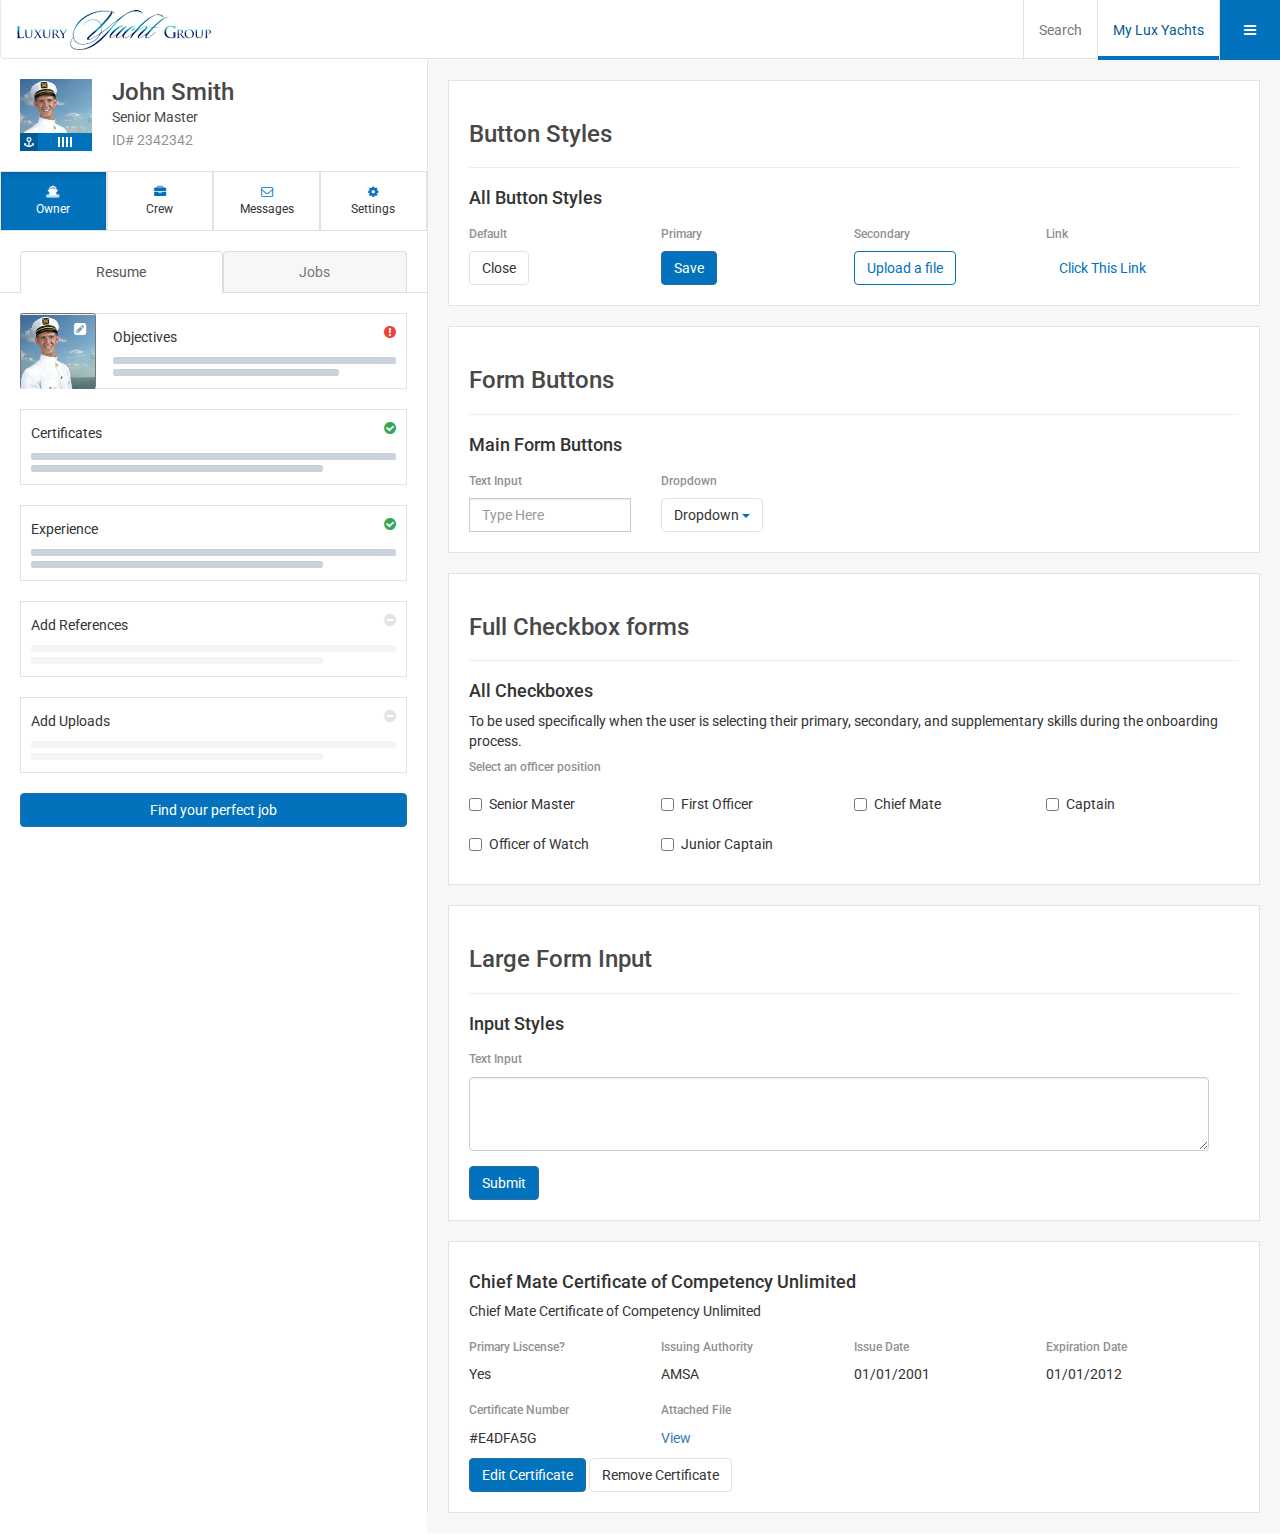
<file: Dashboard/index.html>
<!DOCTYPE html>
<html lang="en">
<head>
  <meta charset="utf-8">
  <meta http-equiv="X-UA-Compatible" content="IE=edge">
  <meta name="viewport" content="width=device-width, initial-scale=1">
  <!-- The above 3 meta tags *must* come first in the head; any other head content must come *after* these tags -->
  <title>LuxYachts</title>

  <link href="css/bootstrap.min.css" rel="stylesheet">
  <link rel="stylesheet" href="css/font-awesome.min.css">
  <link href='https://fonts.googleapis.com/css?family=Roboto:400,300,500,700' rel='stylesheet' type='text/css'>
  <link rel="stylesheet" type="text/css" href="css/style.css">
</head>
<body>


  <nav class="navbar navbar-default">
    <div class="container-fluid">
      <!-- Brand and toggle get grouped for better mobile display -->
      <div class="navbar-header">
        <button type="button" class="navbar-toggle collapsed" data-toggle="collapse" data-target="#bs-example-navbar-collapse-1" aria-expanded="false">
          <span class="sr-only">Toggle navigation</span>
          <span class="icon-bar"></span>
          <span class="icon-bar"></span>
          <span class="icon-bar"></span>
        </button>
        <a class="navbar-brand" href="#"><img src="img/logo.png" height="40px" width="195px"></a>
      </div>

      <!-- Collect the nav links, forms, and other content for toggling -->
      <div class="collapse navbar-collapse" id="bs-example-navbar-collapse-1">
        <ul class="nav navbar-nav navbar-right">
          <div class=""></div>
          <li><a href="#">Search</a></li>
          <li class="active"><a href="#">My Lux Yachts</a></li>
          <li class="desktop">
            <button class="mobileHide"><i class="fa fa-bars" aria-hidden="true"></i></button>
          </li>
        </ul>
      </div><!-- /.navbar-collapse -->
    </div><!-- /.container-fluid -->
  </nav>

  <div class="row no-gutters">
    <div class="col-md-4">
      <div class="leftBar">

        <div class="badgeProfile">
          <div class="badgeImage">
            <div class="userBadge" class="btn btn-default" data-toggle="tooltip" data-placement="right" title="Level 4 Senior Master">
              <img src="img/badge.png" height="18px" width="72px">
            </div>
            <img src="img/profile.png" height="72px" width="72px">
          </div>
          <div class="badgeInformation">
            <h3>John Smith</h3>
            <p>Senior Master</p>
            <p><span>ID# 2342342</span></p>
          </div>
        </div>

        <div class="profileNav">
          <div class="btn-group btn-group-justified" role="group" aria-label="...">
            <div class="btn-group" role="group">
              <button type="button" class="btn btn-default active"><i class="fa fa-ship" aria-hidden="true"></i><br>Owner
              </button>
            </div>
            <div class="btn-group" role="group">
              <button type="button" class="btn btn-default"><span><i class="fa fa-briefcase" aria-hidden="true"></i></span><br>Crew</button>
            </div>
            <div class="btn-group" role="group">
              <button type="button" class="btn btn-default"><span><i class="fa fa-envelope-o" aria-hidden="true"></i></span><br>Messages</button>
            </div>
            <div class="btn-group" role="group">
              <button type="button" class="btn btn-default"><span><i class="fa fa-cog" aria-hidden="true"></i></span><br>Settings</button>
            </div>
          </div>
        </div>

        <div class="sectionNav">
          <ul class="nav nav-tabs nav-justified">
            <li role="presentation" class="active"><a href="#">Resume</a></li>
            <li role="presentation" class="disabled"><a href="#">Jobs</a></li>
          </ul>
          <div class="navLine"></div>
        </div>

        <div class="resumeSection">
          <button type="button" class="resumePhoto mobileHide" data-toggle="modal" data-target="#photoUpload">

            <!-- Below is the user profile image that has been previously added-->
            <div class="resumePhoto upload"><i class="fa fa-pencil-square" aria-hidden="true"></i></div>
            <img src="img/profile.png" height="74px" width="74px">
            
            <!-- Below is the basic stae of the button. The user should click this button as follow the modal instructions in order to upload their photo. After the image has been uploaded and processed, we should show the added state that's above this comment. -->
            <!--<div class="addPhoto">
              <i class="fa fa-plus-circle" aria-hidden="true"></i>
              <p>Photo</p>
            </div>-->

          </button>
          <button type="button" class="resumeBtn push desktopHide">
            <p>Profile </p>
            <div class="resumeAlert attention"><i class="fa fa-exclamation-circle" aria-hidden="true"></i></div>
            <div class="mobileArrow desktopHide"><i class="fa fa-arrow-circle-o-right" aria-hidden="true"></i></div>
            <div class="resumeLine mobileHide"></div>
            <div class="resumeLine mobileHide" style="width:80%"></div>
          </button>
          <button type="button" class="resumeBtn push">
            <p>Objectives</p>
            <div class="resumeAlert attention"><i class="fa fa-exclamation-circle" aria-hidden="true"></i></div>
            <div class="mobileArrow desktopHide"><i class="fa fa-arrow-circle-o-right" aria-hidden="true"></i></div>
            <div class="resumeLine mobileHide"></div>
            <div class="resumeLine mobileHide" style="width:80%"></div>
          </button>
          <button type="button" class="resumeBtn">
            <p>Certificates</p>
            <div class="resumeAlert complete"><i class="fa fa-check-circle" aria-hidden="true"></i></div>
            <div class="mobileArrow desktopHide"><i class="fa fa-arrow-circle-o-right" aria-hidden="true"></i></div>
            <div class="resumeLine mobileHide"></div>
            <div class="resumeLine mobileHide" style="width:80%"></div>
          </button>
          <button type="button" class="resumeBtn">
            <p>Experience</p> 
            <div class="resumeAlert complete"><i class="fa fa-check-circle" aria-hidden="true"></i></div>
            <div class="mobileArrow desktopHide"><i class="fa fa-arrow-circle-o-right" aria-hidden="true"></i></div>
            <div class="resumeLine mobileHide"></div>
            <div class="resumeLine mobileHide" style="width:80%"></div>
          </button>
          <button type="button" class="resumeBtn">
            <p>Add References</p>
            <div class="resumeAlert incomplete"><i class="fa fa-minus-circle" aria-hidden="true"></i></div>
            <div class="mobileArrow desktopHide"><i class="fa fa-arrow-circle-o-right" aria-hidden="true"></i></div>
            <div class="resumeLine inactive mobileHide"></div>
            <div class="resumeLine inactive mobileHide" style="width:80%"></div>
          </button>
          <button type="button" class="resumeBtn">
            <p>Add Uploads</p>
            <div class="resumeAlert incomplete"><i class="fa fa-minus-circle" aria-hidden="true"></i></div>
            <div class="mobileArrow desktopHide"><i class="fa fa-arrow-circle-o-right" aria-hidden="true"></i></div>
            <div class="resumeLine inactive mobileHide"></div>
            <div class="resumeLine inactive mobileHide" style="width:80%"></div>
          </button>
        </div>

        <div class="btnWrapper mobile margin-top-20">
          <button type="button" class="btn btn-primary btn-block">Find your perfect job</button>
        </div>

      </div>
    </div>

<div class="col-md-8 contentHide">

<!--BEGIN BUTTONS STYLES-->
<div class="wrapper">
  <div class="contentContainer">
    <div class="row">
      <div class="contentTitle">
        <h3>Button Styles</h3>
        <hr>
        <h4>All Button Styles</h4>
      </div>

        <div class="col-md-3 push">
         <h6>Default</h6>
          <button type="button" class="btn btn-default">Close</button>
        </div>
        <div class="col-md-3 push">
          <h6>Primary</h6>
          <button type="button" class="btn btn-primary">Save</button>
        </div>
        <div class="col-md-3 push">
          <h6>Secondary</h6>
          <button type="button" class="btn btn-secondary">Upload a file</button>
        </div>
        <div class="col-md-3 push">
          <h6>Link</h6>
           <button type="button" class="btn btn-link">Click This Link</button>
        </div>
      </div>
    </div>
  </div>
<!--END BUTTON STYLES-->

<!--BEGIN FORM BUTTONS-->
<div class="wrapper">
  <div class="contentContainer">
    <div class="row">
      <div class="contentTitle">
        <h3>Form Buttons</h3>
        <hr>
        <h4>Main Form Buttons</h4>
      </div>

        <div class="col-md-3 push">
         <h6>Text Input</h6>
          <div class="buttonWidth">
            <div class="input-group input">
              <input type="text" class="form-control" placeholder="Type Here" aria-describedby="basic-addon1">
            </div>
          </div>
        </div>

        <div class="col-md-3 push">
          <h6>Dropdown</h6>
            <div class="btn-group" role="group">
              <button type="button" class="btn btn-default dropdown-toggle" data-toggle="dropdown" aria-haspopup="true" aria-expanded="false">
                Dropdown
                <span class="caret"></span>
              </button>
              <ul class="dropdown-menu">
                <li><a href="#">Dropdown link</a></li>
                <li><a href="#">Dropdown link</a></li>
              </ul>
            </div>
        </div>
        <div class="col-md-3 push"></div>
        <div class="col-md-3 push"></div>
      </div>
    </div>
  </div>
<!--END FORM BUTTONS-->

<!--BEGIN CHECKBOX LIST-->
<div class="wrapper">
  <div class="contentContainer">
    <div class="row">
      <div class="contentTitle">
        <h3>Full Checkbox forms</h3>
        <hr>
        <h4>All Checkboxes</h4>
        <p>To be used specifically when the user is selecting their primary, secondary, and supplementary skills during the onboarding process.</p>
      </div>
        <h6>Select an officer position</h6>
        <div class="col-md-3 push">
            <div class="checkbox"><label><input type="checkbox"> Senior Master </label></div>
        </div>
        <div class="col-md-3 push">
            <div class="checkbox"><label><input type="checkbox"> First Officer </label></div>
        </div>
        <div class="col-md-3 push">
            <div class="checkbox"><label><input type="checkbox"> Chief Mate </label></div>
        </div>
        <div class="col-md-3 push">
            <div class="checkbox"><label><input type="checkbox"> Captain </label></div>
        </div>
        <div class="col-md-3 push">
            <div class="checkbox"><label><input type="checkbox"> Officer of Watch </label></div>
        </div>
        <div class="col-md-3 push">
            <div class="checkbox"><label><input type="checkbox"> Junior Captain </label></div>
        </div>
      </div>
    </div>
  </div>
<!--END CHECKBOX LIST-->



<!--BEGIN LARGE FORM INPUT-->
<div class="wrapper">
  <div class="contentContainer">
    <div class="row">
      <div class="contentTitle">
        <h3>Large Form Input</h3>
        <hr>
        <h4>Input Styles</h4>
      </div>

        <div class="col-md-12 push">
         <h6>Text Input</h6>
          <fieldset class="form-group">
              <textarea class="form-control" id="exampleTextarea" rows="3"></textarea>
            </fieldset>
        </div>

        <div class="col-md-3 push">
          <button type="button" class="btn btn-primary">Submit</button>
        </div>

      </div>
    </div>
  </div>
<!--END LARGE FORM INPUT-->

<!--BEGIN CERTIFICATE EXAMPLE-->
<div class="wrapper">
  <div class="contentContainer">
    <div class="row">
      <div class="contentTitle">
        <h4>Chief Mate Certificate of Competency Unlimited</h4>
        <p>Chief Mate Certificate of Competency Unlimited</p>
      </div>

        <div class="col-md-3 push">
          <h6>Primary Liscense?</h6>
          <p>Yes</p>
        </div>

        <div class="col-md-3 push">
          <h6>Issuing Authority</h6>
          <p>AMSA</p>
        </div>

        <div class="col-md-3 push">
          <h6>Issue Date</h6>
          <p>01/01/2001</p>
        </div>

        <div class="col-md-3 push">
          <h6>Expiration Date</h6>
          <p>01/01/2012</p>
        </div>

        <div class="col-md-3 push">
          <h6>Certificate Number</h6>
          <p>#E4DFA5G</p>
        </div>

        <div class="col-md-3 push">
          <h6>Attached File</h6>
          <a href="">View</a>
        </div>

        <div class="col-md-12 push">
          <button type="button" class="btn btn-primary r-margin-20">Edit Certificate</button>
          <button type="button" class="btn btn-default">Remove Certificate</button>
        </div>

      </div>
    </div>
  </div>
<!--END CERTIFICATE EXAMPLE-->



  </div>

</div>

  <!-- Image Upload Modal -->
  <div class="modal fade" id="photoUpload" tabindex="-1" role="dialog" aria-labelledby="myModalLabel">
    <div class="modal-dialog" role="document">
      <div class="modal-content">
        <div class="modal-header">
          <button type="button" class="close" data-dismiss="modal" aria-label="Close"><span aria-hidden="true">&times;</span></button>
          <h4 class="modal-title" id="myModalLabel">Upload a Profile Image</h4>
        </div>
        <div class="modal-body">
          <h5>Please use this tool to upload and crop your CV Photo. Photo file size must be under 2MB. </h5>
          <p>Once loaded please center the cropping tool on your face and shoulders.</p>
        </div>
        <div class="modal-footer">
          <button type="button" class="btn btn-default" data-dismiss="modal">Cancel</button>
          <button type="button" class="btn btn-primary">Select your image</button>
        </div>
      </div>
    </div>
  </div>


  <!-- jQuery (necessary for Bootstrap's JavaScript plugins) -->
  <script src="https://ajax.googleapis.com/ajax/libs/jquery/1.11.3/jquery.min.js"></script>
  <!-- Include all compiled plugins (below), or include individual files as needed -->
  <script src="js/bootstrap.min.js"></script>
  <script type="text/javascript">
    $(function () {
      $('[data-toggle="tooltip"]').tooltip()
    })
  </script>
</body>
</html>
</file>
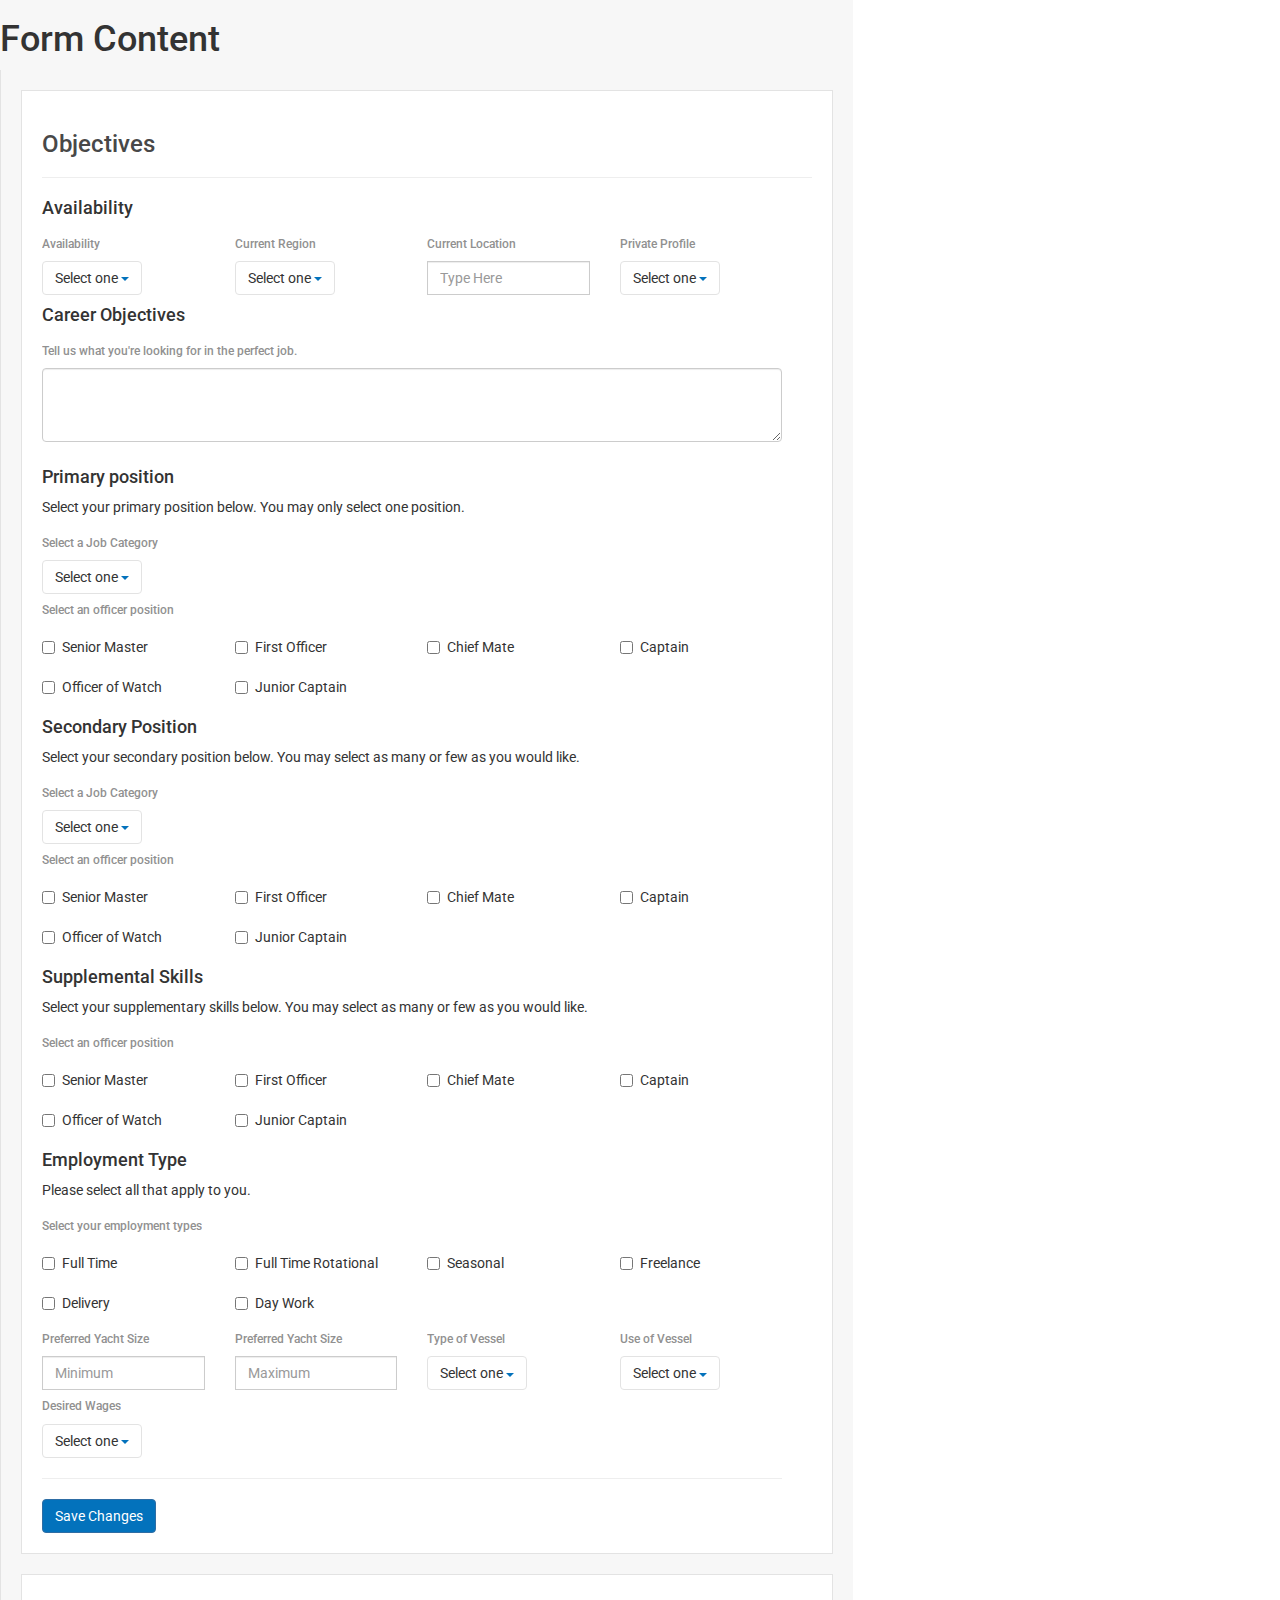
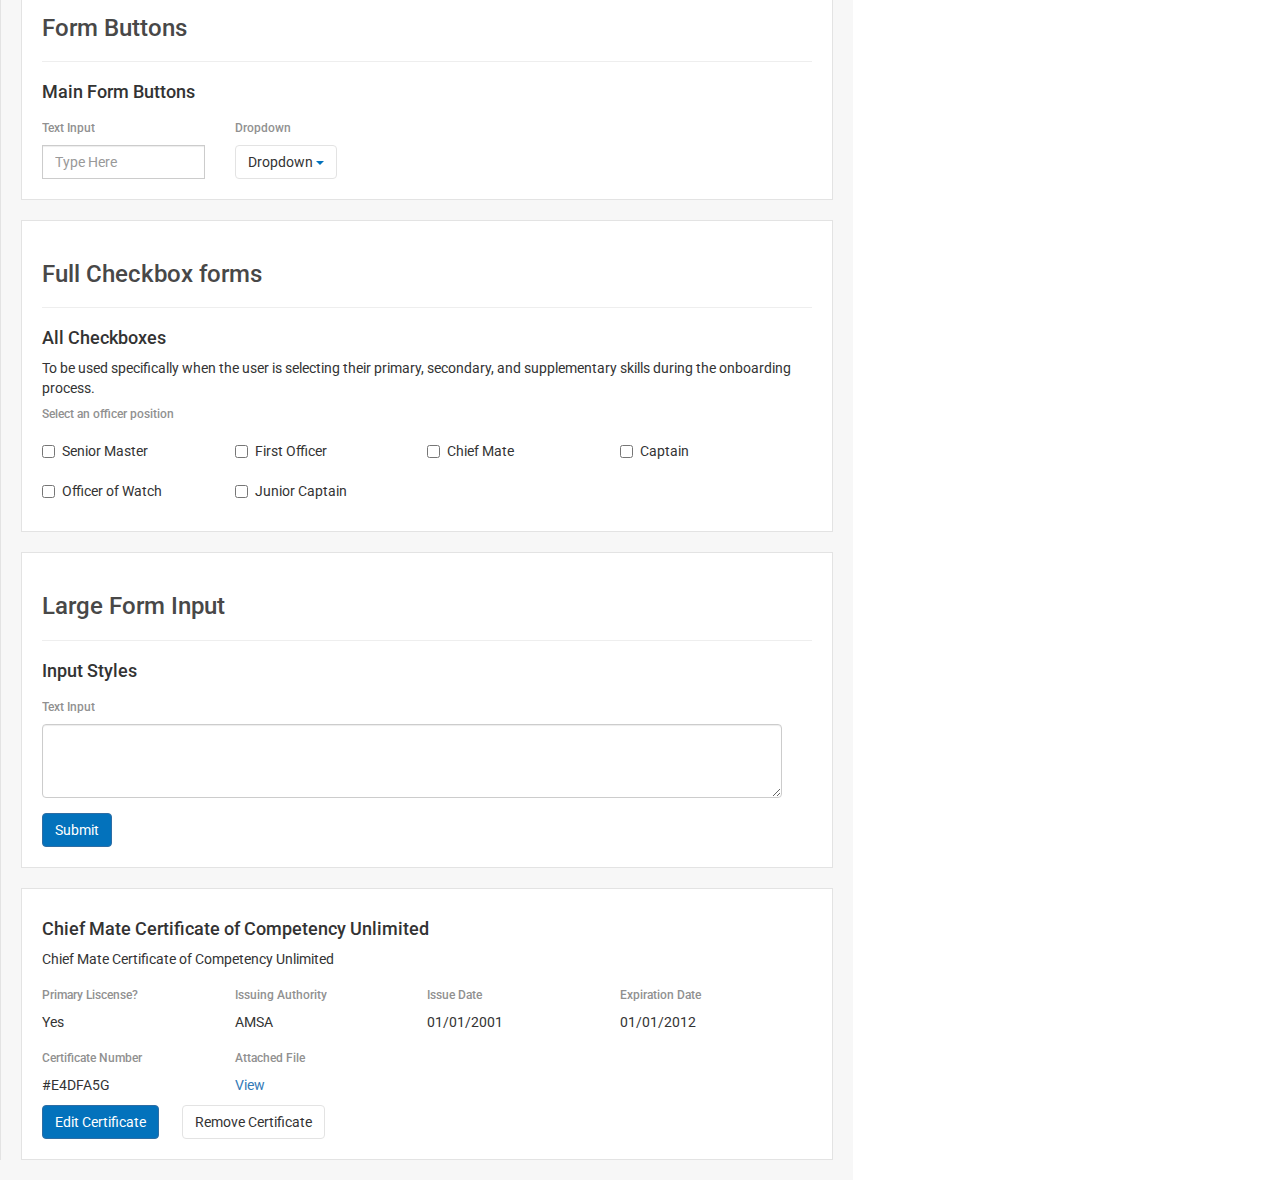
<file: Dashboard/pageContent.html>
<!DOCTYPE html>
<html lang="en">
<head>
  <meta charset="utf-8">
  <meta http-equiv="X-UA-Compatible" content="IE=edge">
  <meta name="viewport" content="width=device-width, initial-scale=1">
  <!-- The above 3 meta tags *must* come first in the head; any other head content must come *after* these tags -->
  <title>LuxYachts</title>

  <link href="css/bootstrap.min.css" rel="stylesheet">
  <link rel="stylesheet" href="css/font-awesome.min.css">
  <link href='https://fonts.googleapis.com/css?family=Roboto:400,300,500,700' rel='stylesheet' type='text/css'>
  <link rel="stylesheet" type="text/css" href="css/style.css">
</head>
<body>


  <div class="row no-gutters">
    <div class="col-md-8 contentHide">

    <h1>Form Content</h1>

      <!--BEGIN OBJECTIVES MODULE-->
      <div class="wrapper">
        <div class="contentContainer">

          <div class="row">
            <div class="contentTitle">
              <h3>Objectives</h3>
              <hr>
              <h4 class="margin-top-30">Availability</h4>
            </div>

        <div class="col-md-3 push">
          <h6>Availability</h6>
          <div class="btn-group" role="group">
            <button type="button" class="btn btn-default dropdown-toggle" data-toggle="dropdown" aria-haspopup="true" aria-expanded="false">
              Select one
              <span class="caret"></span>
            </button>
            <ul class="dropdown-menu">
              <li><a href="#">Dropdown link</a></li>
              <li><a href="#">Dropdown link</a></li>
            </ul>
          </div>
        </div>

        <div class="col-md-3 push">
          <h6>Current Region</h6>
          <div class="btn-group" role="group">
            <button type="button" class="btn btn-default dropdown-toggle" data-toggle="dropdown" aria-haspopup="true" aria-expanded="false">
              Select one
              <span class="caret"></span>
            </button>
            <ul class="dropdown-menu">
              <li><a href="#">Dropdown link</a></li>
              <li><a href="#">Dropdown link</a></li>
            </ul>
          </div>
        </div>

        <div class="col-md-3 push">
           <h6>Current Location</h6>
           <div class="buttonWidth">
            <div class="input-group input">
              <input type="text" class="form-control" placeholder="Type Here" aria-describedby="basic-addon1">
            </div>
          </div>
        </div>

        <div class="col-md-3 push">
          <h6>Private Profile</h6>
          <div class="btn-group" role="group">
            <button type="button" class="btn btn-default dropdown-toggle" data-toggle="dropdown" aria-haspopup="true" aria-expanded="false">
              Select one
              <span class="caret"></span>
            </button>
            <ul class="dropdown-menu">
              <li><a href="#">Dropdown link</a></li>
              <li><a href="#">Dropdown link</a></li>
            </ul>
          </div>
        </div>

        </div>

          <div class="row">
            <div class="contentTitle">
              <h4 class="margin-top-30">Career Objectives</h4>
            </div>

              <div class="col-md-12 push">
               <h6>Tell us what you're looking for in the perfect job.</h6>
               <fieldset class="form-group">
                <textarea class="form-control" id="exampleTextarea" rows="3"></textarea>
              </fieldset>
            </div>
          </div>

        <div class="row">
            <div class="contentTitle">
              <h4 class="margin-top-30">Primary position</h4>
              <p>Select your primary position below. You may only select one position.</p>
            </div>
            <div class="col-md-3 push">
              <h6>Select a Job Category</h6>
              <div class="btn-group" role="group">
                <button type="button" class="btn btn-default dropdown-toggle" data-toggle="dropdown" aria-haspopup="true" aria-expanded="false">
                  Select one
                  <span class="caret"></span>
                </button>
                <ul class="dropdown-menu">
                  <li><a href="#">Dropdown link</a></li>
                  <li><a href="#">Dropdown link</a></li>
                </ul>
              </div>
            </div>
        </div>
        <div class="row">
          <h6>Select an officer position</h6>
            <div class="col-md-3 push">
              <div class="checkbox"><label><input type="checkbox"> Senior Master </label></div>
            </div>
            <div class="col-md-3 push">
              <div class="checkbox"><label><input type="checkbox"> First Officer </label></div>
            </div>
            <div class="col-md-3 push">
              <div class="checkbox"><label><input type="checkbox"> Chief Mate </label></div>
            </div>
            <div class="col-md-3 push">
              <div class="checkbox"><label><input type="checkbox"> Captain </label></div>
            </div>
            <div class="col-md-3 push">
              <div class="checkbox"><label><input type="checkbox"> Officer of Watch </label></div>
            </div>
            <div class="col-md-3 push">
              <div class="checkbox"><label><input type="checkbox"> Junior Captain </label></div>
            </div>
        </div>


        <div class="row">
            <div class="contentTitle">
              <h4 class="margin-top-30">Secondary Position</h4>
              <p>Select your secondary position below. You may select as many or few as you would like.</p>
            </div>
            <div class="col-md-3 push">
              <h6>Select a Job Category</h6>
              <div class="btn-group" role="group">
                <button type="button" class="btn btn-default dropdown-toggle" data-toggle="dropdown" aria-haspopup="true" aria-expanded="false">
                  Select one
                  <span class="caret"></span>
                </button>
                <ul class="dropdown-menu">
                  <li><a href="#">Dropdown link</a></li>
                  <li><a href="#">Dropdown link</a></li>
                </ul>
              </div>
            </div>
        </div>
        <div class="row">
          <h6>Select an officer position</h6>
            <div class="col-md-3 push">
              <div class="checkbox"><label><input type="checkbox"> Senior Master </label></div>
            </div>
            <div class="col-md-3 push">
              <div class="checkbox"><label><input type="checkbox"> First Officer </label></div>
            </div>
            <div class="col-md-3 push">
              <div class="checkbox"><label><input type="checkbox"> Chief Mate </label></div>
            </div>
            <div class="col-md-3 push">
              <div class="checkbox"><label><input type="checkbox"> Captain </label></div>
            </div>
            <div class="col-md-3 push">
              <div class="checkbox"><label><input type="checkbox"> Officer of Watch </label></div>
            </div>
            <div class="col-md-3 push">
              <div class="checkbox"><label><input type="checkbox"> Junior Captain </label></div>
            </div>
        </div>

          <div class="row">
            <div class="contentTitle">
              <h4 class="margin-top-30">Supplemental Skills</h4>
              <p>Select your supplementary skills below. You may select as many or few as you would like.</p>
            </div>
        </div>
        <div class="row">
          <h6>Select an officer position</h6>
            <div class="col-md-3 push">
              <div class="checkbox"><label><input type="checkbox"> Senior Master </label></div>
            </div>
            <div class="col-md-3 push">
              <div class="checkbox"><label><input type="checkbox"> First Officer </label></div>
            </div>
            <div class="col-md-3 push">
              <div class="checkbox"><label><input type="checkbox"> Chief Mate </label></div>
            </div>
            <div class="col-md-3 push">
              <div class="checkbox"><label><input type="checkbox"> Captain </label></div>
            </div>
            <div class="col-md-3 push">
              <div class="checkbox"><label><input type="checkbox"> Officer of Watch </label></div>
            </div>
            <div class="col-md-3 push">
              <div class="checkbox"><label><input type="checkbox"> Junior Captain </label></div>
            </div>
        </div>

          <div class="row">
            <div class="contentTitle">
              <h4 class="margin-top-30">Employment Type</h4>
              <p>Please select all that apply to you.</p>
            </div>
        </div>
        <div class="row">
          <h6>Select your employment types</h6>
            <div class="col-md-3 push">
              <div class="checkbox"><label><input type="checkbox"> Full Time </label></div>
            </div>
            <div class="col-md-3 push">
              <div class="checkbox"><label><input type="checkbox"> Full Time Rotational </label></div>
            </div>
            <div class="col-md-3 push">
              <div class="checkbox"><label><input type="checkbox"> Seasonal </label></div>
            </div>
            <div class="col-md-3 push">
              <div class="checkbox"><label><input type="checkbox"> Freelance </label></div>
            </div>
            <div class="col-md-3 push">
              <div class="checkbox"><label><input type="checkbox"> Delivery </label></div>
            </div>
            <div class="col-md-3 push">
              <div class="checkbox"><label><input type="checkbox"> Day Work </label></div>
            </div>
        </div>

        <div class="row">
          <div class="col-md-3 push">
             <h6>Preferred Yacht Size</h6>
             <div class="buttonWidth">
              <div class="input-group input">
                <input type="text" class="form-control" placeholder="Minimum" aria-describedby="basic-addon1">
              </div>
            </div>
          </div>
          <div class="col-md-3 push">
             <h6>Preferred Yacht Size</h6>
             <div class="buttonWidth">
              <div class="input-group input">
                <input type="text" class="form-control" placeholder="Maximum" aria-describedby="basic-addon1">
              </div>
            </div>
          </div>

        <div class="col-md-3 push">
          <h6>Type of Vessel</h6>
          <div class="btn-group" role="group">
            <button type="button" class="btn btn-default dropdown-toggle" data-toggle="dropdown" aria-haspopup="true" aria-expanded="false">
              Select one
              <span class="caret"></span>
            </button>
            <ul class="dropdown-menu">
              <li><a href="#">Dropdown link</a></li>
              <li><a href="#">Dropdown link</a></li>
            </ul>
          </div>
        </div>

        <div class="col-md-3 push">
          <h6>Use of Vessel</h6>
          <div class="btn-group" role="group">
            <button type="button" class="btn btn-default dropdown-toggle" data-toggle="dropdown" aria-haspopup="true" aria-expanded="false">
              Select one
              <span class="caret"></span>
            </button>
            <ul class="dropdown-menu">
              <li><a href="#">Dropdown link</a></li>
              <li><a href="#">Dropdown link</a></li>
            </ul>
          </div>
        </div>

        <div class="col-md-3 push">
          <h6>Desired Wages</h6>
          <div class="btn-group" role="group">
            <button type="button" class="btn btn-default dropdown-toggle" data-toggle="dropdown" aria-haspopup="true" aria-expanded="false">
              Select one
              <span class="caret"></span>
            </button>
            <ul class="dropdown-menu">
              <li><a href="#">Dropdown link</a></li>
              <li><a href="#">Dropdown link</a></li>
            </ul>
          </div>
        </div>

        </div>

        <div class="row">
          <div class="col-md-12 push">
          <hr>
            <button type="button" class="btn btn-primary margin-right-20">Save Changes</button>
            <!--<button type="button" class="btn btn-default">Next Section</button>-->
          </div>
        </div>


      </div>
    </div>
    <!--END OBJECTIVES MODULE-->

    <!--BEGIN FORM BUTTONS-->
    <div class="wrapper">
      <div class="contentContainer">
        <div class="row">
          <div class="contentTitle">
            <h3>Form Buttons</h3>
            <hr>
            <h4>Main Form Buttons</h4>
          </div>

          <div class="col-md-3 push">
           <h6>Text Input</h6>
           <div class="buttonWidth">
            <div class="input-group input">
              <input type="text" class="form-control" placeholder="Type Here" aria-describedby="basic-addon1">
            </div>
          </div>
        </div>

        <div class="col-md-3 push">
          <h6>Dropdown</h6>
          <div class="btn-group" role="group">
            <button type="button" class="btn btn-default dropdown-toggle" data-toggle="dropdown" aria-haspopup="true" aria-expanded="false">
              Dropdown
              <span class="caret"></span>
            </button>
            <ul class="dropdown-menu">
              <li><a href="#">Dropdown link</a></li>
              <li><a href="#">Dropdown link</a></li>
            </ul>
          </div>
        </div>

        <div class="col-md-3 push"></div>
        <div class="col-md-3 push"></div>
      </div>
    </div>
  </div>
  <!--END FORM BUTTONS-->

  <!--BEGIN CHECKBOX LIST-->
  <div class="wrapper">
    <div class="contentContainer">
      <div class="row">
        <div class="contentTitle">
          <h3>Full Checkbox forms</h3>
          <hr>
          <h4>All Checkboxes</h4>
          <p>To be used specifically when the user is selecting their primary, secondary, and supplementary skills during the onboarding process.</p>
        </div>
        <h6>Select an officer position</h6>
        <div class="col-md-3 push">
          <div class="checkbox"><label><input type="checkbox"> Senior Master </label></div>
        </div>
        <div class="col-md-3 push">
          <div class="checkbox"><label><input type="checkbox"> First Officer </label></div>
        </div>
        <div class="col-md-3 push">
          <div class="checkbox"><label><input type="checkbox"> Chief Mate </label></div>
        </div>
        <div class="col-md-3 push">
          <div class="checkbox"><label><input type="checkbox"> Captain </label></div>
        </div>
        <div class="col-md-3 push">
          <div class="checkbox"><label><input type="checkbox"> Officer of Watch </label></div>
        </div>
        <div class="col-md-3 push">
          <div class="checkbox"><label><input type="checkbox"> Junior Captain </label></div>
        </div>
      </div>
    </div>
  </div>
  <!--END CHECKBOX LIST-->



  <!--BEGIN LARGE FORM INPUT-->
  <div class="wrapper">
    <div class="contentContainer">
      <div class="row">
        <div class="contentTitle">
          <h3>Large Form Input</h3>
          <hr>
          <h4>Input Styles</h4>
        </div>

        <div class="col-md-12 push">
         <h6>Text Input</h6>
         <fieldset class="form-group">
          <textarea class="form-control" id="exampleTextarea" rows="3"></textarea>
        </fieldset>
      </div>

      <div class="col-md-3 push">
        <button type="button" class="btn btn-primary">Submit</button>
      </div>

    </div>
  </div>
</div>
<!--END LARGE FORM INPUT-->

<!--BEGIN CERTIFICATE EXAMPLE-->
<div class="wrapper">
  <div class="contentContainer">
    <div class="row">
      <div class="contentTitle">
        <h4>Chief Mate Certificate of Competency Unlimited</h4>
        <p>Chief Mate Certificate of Competency Unlimited</p>
      </div>

      <div class="col-md-3 push">
        <h6>Primary Liscense?</h6>
        <p>Yes</p>
      </div>

      <div class="col-md-3 push">
        <h6>Issuing Authority</h6>
        <p>AMSA</p>
      </div>

      <div class="col-md-3 push">
        <h6>Issue Date</h6>
        <p>01/01/2001</p>
      </div>

      <div class="col-md-3 push">
        <h6>Expiration Date</h6>
        <p>01/01/2012</p>
      </div>

      <div class="col-md-3 push">
        <h6>Certificate Number</h6>
        <p>#E4DFA5G</p>
      </div>

      <div class="col-md-3 push">
        <h6>Attached File</h6>
        <a href="">View</a>
      </div>

      <div class="col-md-12 push">
        <button type="button" class="btn btn-primary margin-right-20">Edit Certificate</button>
        <button type="button" class="btn btn-default">Remove Certificate</button>
      </div>

    </div>
  </div>
</div>
<!--END CERTIFICATE EXAMPLE-->



</div>

</div>

<!-- Image Upload Modal -->
<div class="modal fade" id="photoUpload" tabindex="-1" role="dialog" aria-labelledby="myModalLabel">
  <div class="modal-dialog" role="document">
    <div class="modal-content">
      <div class="modal-header">
        <button type="button" class="close" data-dismiss="modal" aria-label="Close"><span aria-hidden="true">&times;</span></button>
        <h4 class="modal-title" id="myModalLabel">Upload a Profile Image</h4>
      </div>
      <div class="modal-body">
        <h5>Please use this tool to upload and crop your CV Photo. Photo file size must be under 2MB. </h5>
        <p>Once loaded please center the cropping tool on your face and shoulders.</p>
      </div>
      <div class="modal-footer">
        <button type="button" class="btn btn-default" data-dismiss="modal">Cancel</button>
        <button type="button" class="btn btn-primary">Select your image</button>
      </div>
    </div>
  </div>
</div>


<!-- jQuery (necessary for Bootstrap's JavaScript plugins) -->
<script src="https://ajax.googleapis.com/ajax/libs/jquery/1.11.3/jquery.min.js"></script>
<!-- Include all compiled plugins (below), or include individual files as needed -->
<script src="js/bootstrap.min.js"></script>
<script type="text/javascript">
  $(function () {
    $('[data-toggle="tooltip"]').tooltip()
  })
</script>
</body>
</html>
</file>
<file: Dashboard/css/style.css>
/*******************************************
GLOBAL RESETS
/*******************************************/

body {
	font-family: 'Roboto', sans-serif;
}

.row.no-gutters {
  margin-right: 0;
  margin-left: 0;
}
.row.no-gutters > [class^="col-"],
.row.no-gutters > [class*=" col-"] {
  padding-right: 0;
  padding-left: 0;
}
.row {
	margin-left: 0px;
	margin-right: 0px;
}
.push {
	right: 15px;
}
.margin-right-20 {
	margin-right: 20px;
}
.btnWrapper {
	padding: 0px 20px;
}
.desktopHide {
	display: none;
}
/*******************************************
MAIN NAVIGATION
/*******************************************/
.navbar {
	height: 60px;
	background-color: #fff;
	margin-top: -1px;
	margin-bottom: 0px;
	border-bottom: 1px solid #e3e3e3;
	z-index: 999;
} 
.navbar-brand img {
	margin-top: -5px;
}
.navbar li {
	border-left: 1px solid #e3e3e3;
}
.navbar li a{
	color: #484848;
	height: 60px;
	padding-top: 20px;
}
.navbar li a:hover{
	border-bottom: 4px solid #484848
}
.navbar-default .navbar-nav>.active>a, .navbar-default .navbar-nav>.active>li:focus, .navbar-default .navbar-nav>.active>a:hover {
	border-bottom: 4px solid #0372bc;
	background-color: #fff;
	color: #025b96;
}
.desktop button{
	height: 60px;
	width: 60px;
	background-color: #0372bc;
	margin-right: -16px;
	border:none;
	float: right;
}
.navbar button i {
	color: #fff;
}

/*******************************************
LEFT NAV STYLES
/*******************************************/
.leftBar {
	height: auto;
}
/*BADGE STYLES*/
.badgeProfile {
	height: 112px;
	width: 100%;
}
.badgeImage{
	float: left;
	margin-top: 20px;
	margin-left: 20px;
	z-index: 5;
}
.badgeInformation {
	float: left;
	margin-left: 20px;
}
h3 {
	font-size: 24px;
	color: #484848;
	margin-bottom: 2px;
}
.badgeInformation  p {
	font-size: 14px;
	color: #484848;
	margin-bottom: 3px;
}
.badgeInformation p span {
	opacity: .6;
}

/*USER BADGE STYLES*/
.userBadge {
	z-index: 2;
    position: absolute;
    margin-top: 52px;
}

/*PROFILE SUBNAV*/
.profileNav button {
	border-radius: 0 !important;
	height: 60px;
	font-size: 12px;
	margin-bottom: 20px;
	border-color:#e3e3e3;
}
.btn-default.active, .btn-default:active, .open>.dropdown-toggle.btn-default{
	background-color: #0372bc;
	border:#0372bc;
	color: #fff;
}
.btn-default span{
	color: #0372bc;
}

/*SECTION SUBNAV*/
.nav-justified{
	padding: 0px 20px;
}
.nav-justified .disabled {
	background-color: #f7f7f7;
}
.navLine {
	width: 100%;
	border-bottom: 1px solid #e3e3e3;
	margin-top: -1px;
	margin-bottom: 20px;
}
.nav-tabs.nav-justified>li>a {
   border: 1px solid #ddd;
}

/*RESUME SECTIONS*/
.resumeSection {
	padding: 0px 20px;
}
.resumeSection .resumeBtn {
	margin-bottom: 20px;
	height: 76px;
	width: 100%;
	border: 1px solid #e3e3e3;
	background-color: #fff;
	padding: 0px 10px;
}
.resumeBtn.push {
	padding-left: 92px;
}
.resumeLine.inactive{
	opacity: .25;
}
.resumeSection .resumeBtn p {
	float: left;
	margin-bottom: 10px;
	margin-top: 5px;
}
.resumeLine {
	width: 100%;
	height: 7px;
	background-color: #ccd2dc;
	border-radius: 2px;
	margin-bottom: 5px;
	float: left;
}
span .resumeLine {
	width: 80%;
}
.resumeAlert {
	float: right;
}
.resumePhoto {
	float: left;
	position: absolute;
	height: 76px;
	width: 76px;
	padding: 0px;
}
.resumePhoto img {
	margin-left: -1px;
}
.resumePhoto.upload i{
	float: right;
	margin-right: 12px;
    margin-top: 7px;
    color: #fff;
}
.addPhoto {
	margin-top: 12px;
}
.complete i{
	color: #34a853;
}
.incomplete i{
	color: #e3e3e3;
}
.attention i{
	color: #ea4335;
}
/*******************************************
BUTTON STYLES FOR CONTENT PAGES
/*******************************************/
.wrapper{
	padding: 20px 20px 0px 20px;
	border-left: 1px solid #e3e3e3;
}
.contentContainer {
	height: auto;
    background: #fff;
    border: 1px solid #e3e3e3;
    padding: 20px;
}
.col-md-8	{
	background-color: #f7f7f7;
	height: auto;
	padding-bottom: 20px;
}
h6 {
	color: #484848;
	opacity: .6;
}
.btn-default {
	border: 1px solid #e3e3e3;
}
.btn-primary {
	background-color: #0372bc;
}
.btn.btn-secondary {
	background:none;
	border: 1px solid #0372bc;
	color: #0372bc;
}
.btn-secondary:hover {
	background-color: #0372bc;
	color: #fff;
}
.btn-link {
	color:#0372bc;
}
.buttonWidth {
	width: 100%;
}
.btn-default.active, .btn-default:active, .open>.dropdown-toggle.btn-default{
	border: 1px solid #e3e3e3 !important;
}
/*******************************************
MEDIA QUERIES
/*******************************************/
@media only screen and (max-width: 990px) {
    .leftBar {
    	width: 100%;
    }
    .contentHide {
    display: none;
    }
    .navbar-toggle {
	margin: 0px;
    }
    .navbar-default .navbar-toggle .icon-bar{
	background-color: #fff;
	margin-left: 9px;
    }
    .navbar button{
	height: 60px;
	width: 60px;
	background-color: #0372bc;
	border:none;
	border-radius: 0px;
	float: right;
	}
	.navbar button:hover{
    background-color: #025b96;
    }
}
@media only screen and (max-width: 768px) {
	.desktopHide {
		display: inline;
	}
    .navbar li {
	background: #fff;
	}
	.resumeBtn .resumeAlert{
  	position: absolute;
  	}
	.nav-justified > li {
    display: table-cell;
    width: 1%;
  	}
 	.nav-justified > li > a  {
    border-bottom: 1px solid #fff !important;
    border-radius: 4px 4px 0 0 !important;
    margin-bottom: 0 !important;
  	}
  	.mobileHide {
	display: none;
  	}
  	.mobileShow {
  	display: inline;
  	}
  	.mobileArrow {
  	float: right;
  	color: #0372bc;
  	}
  	.resumeSection {
  	padding: 0px;
  	}
  	.resumeSection .resumeBtn {
	float: left;
	padding: 20px;
	margin-bottom: -1px;
  	}
  	.resumeSection .resumeBtn p {
  	font-size: 18px;
  	float: left;
    margin-bottom: 10px;
    margin-top: 8px;
    margin-left: 35px;
  	}
  	.resumeBtn .fa{
    font-size: 1.8em !important;
    margin-top: 8px;
	}
	.btnWrapper.mobile.margin-top-20 {
	width: 100%;
	float: left;
	margin-top: 20px;
	}
}
</file>
